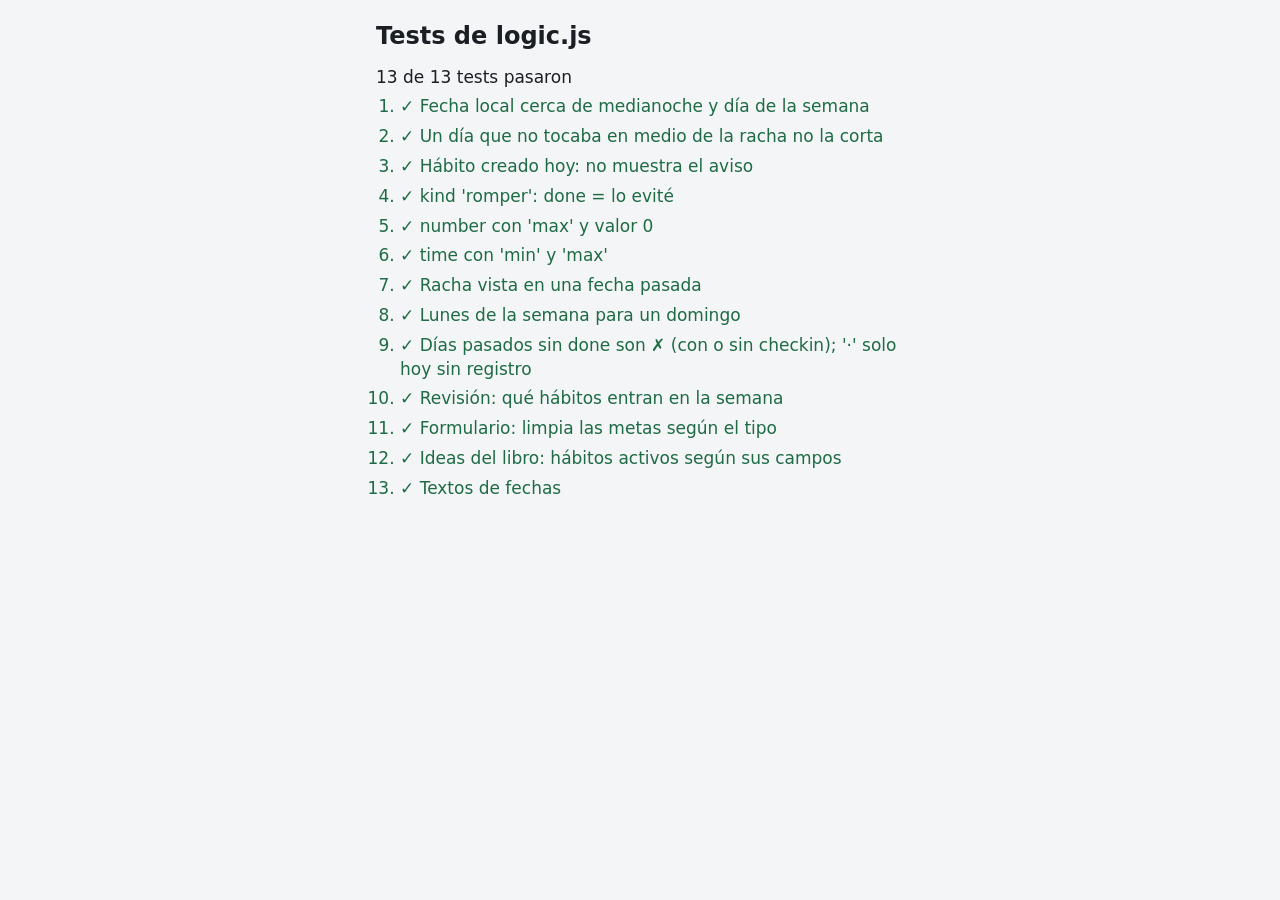
<file: tests.html>
<!DOCTYPE html>
<html lang="es">
<head>
<meta charset="utf-8">
<meta name="viewport" content="width=device-width, initial-scale=1, viewport-fit=cover">
<title>Tests · Hábitos</title>
<link rel="icon" href="data:,">
<link rel="stylesheet" href="styles.css">
</head>
<body>
<main>
  <h1>Tests de logic.js</h1>
  <p id="resumen">Ejecutando…</p>
  <ol id="lista" class="tests"></ol>
</main>
<script type="module">
import * as L from "./logic.js";

const HOY = "2026-11-15"; // domingo; fijo para que los tests no dependan del día real
const tests = [];
const test = (nombre, fn) => tests.push({ nombre, fn });
const eq = (a, b, msg = "") => {
  if (JSON.stringify(a) !== JSON.stringify(b)) {
    throw new Error(`${msg} esperado ${JSON.stringify(b)}, obtenido ${JSON.stringify(a)}`);
  }
};
const ok = (v, msg = "") => { if (!v) throw new Error(`${msg} esperado verdadero`); };
// timestamptz de una hora LOCAL (como lo devolvería Supabase)
const ts = (y, m, d, hh = 12, mm = 0) => new Date(y, m - 1, d, hh, mm).toISOString();
const mk = (o = {}) => ({
  id: "h1", name: "Test", kind: "construir", measure: "check",
  target_num: null, target_time: null, target_dir: null,
  days: [0, 1, 2, 3, 4, 5, 6], active: true, created_at: ts(2026, 11, 1), ...o,
});
// { 'YYYY-MM-DD': done } → Map fecha → checkin
const regs = (o) => new Map(Object.entries(o).map(([d, done]) => [d, { date: d, done }]));

test("Fecha local cerca de medianoche y día de la semana", () => {
  eq(L.fmtDate(new Date(2026, 10, 15, 23, 59, 59)), "2026-11-15", "23:59:59 →");
  eq(L.fmtDate(new Date(2026, 10, 16, 0, 0, 1)), "2026-11-16", "00:00:01 →");
  eq(L.parseDate("2026-11-15").getDate(), 15, "parseDate no corre el día:");
  eq(L.weekday("2026-11-15"), 0, "15/11/2026 es domingo:");
  eq(L.weekday("2026-11-16"), 1, "16/11/2026 es lunes:");
  eq(L.createdDate({ created_at: ts(2026, 11, 14, 23, 30) }), "2026-11-14", "creado 23:30 local →");
  eq(L.createdDate({ created_at: ts(2026, 11, 15, 0, 10) }), "2026-11-15", "creado 00:10 local →");
  eq(L.createdDate({ created_at: "2026-11-14T12:00:00.123456+00:00" }),
     L.createdDate({ created_at: "2026-11-14T12:00:00.123+00:00" }), "microsegundos (formato de Supabase) →");
  ok(L.createdDate({ created_at: "2026-11-14T12:00:00.123456+00:00" }) !== "0000-01-01", "microsegundos se entienden:");
  eq(L.addDays("2026-11-30", 1), "2026-12-01", "fin de mes:");
  eq(L.addDays("2026-03-01", -1), "2026-02-28", "febrero:");
  eq(L.addDays("2026-12-31", 1), "2027-01-01", "fin de año:");
});

test("Un día que no tocaba en medio de la racha no la corta", () => {
  const x = mk({ days: [1, 3, 5] }); // lun, mié, vie
  const m = regs({ "2026-11-09": true, "2026-11-11": true, "2026-11-13": true });
  eq(L.streak(x, "2026-11-13", m, HOY).count, 3, "vie 13:");
  ok(!L.shouldWarn(x, "2026-11-16", m, "2026-11-16"), "el lunes 16 no avisa (el viernes cumplió):");
  eq(L.prevScheduled(x, "2026-11-16"), "2026-11-13", "anterior programado al lunes 16:");
});

test("Hábito creado hoy: no muestra el aviso", () => {
  const x = mk({ created_at: ts(2026, 11, 15, 8) });
  ok(!L.shouldWarn(x, HOY, new Map(), HOY), "creado hoy:");
  eq(L.streak(x, HOY, new Map(), HOY).count, 0, "racha:");
  eq(L.dayStatus(x, "2026-11-14", undefined, HOY), "blank", "ayer (antes de crearse):");
  const ayer = mk({ created_at: ts(2026, 11, 14, 8) });
  ok(L.shouldWarn(ayer, HOY, new Map(), HOY), "control: creado ayer y sin registro ayer, avisa:");
});

test("kind 'romper': done = lo evité", () => {
  const x = mk({ kind: "romper" });
  const m = regs({ "2026-11-13": true, "2026-11-14": true });
  eq(L.streak(x, HOY, m, HOY).count, 2, "hoy sin registro no corta:");
  ok(!L.shouldWarn(x, HOY, m, HOY), "ayer lo evitó:");
  ok(L.shouldWarn(x, HOY, regs({ "2026-11-13": true, "2026-11-14": false }), HOY), "ayer no lo evitó:");
  const n = mk({ kind: "romper", measure: "number", target_num: 2, target_dir: "max" });
  ok(L.computeDone(n, 2), "2 cigarrillos con máximo 2:");
  ok(!L.computeDone(n, 3), "3 cigarrillos con máximo 2:");
});

test("number con 'max' y valor 0", () => {
  const x = mk({ measure: "number", target_num: 3, target_dir: "max" });
  ok(L.computeDone(x, 0), "0 ≤ 3:");
  ok(L.computeDone(x, 3), "3 ≤ 3:");
  ok(!L.computeDone(x, 4), "4 ≤ 3:");
  ok(!L.computeDone(x, null), "sin registrar no es cumplido:");
  ok(!L.computeDone(mk({ measure: "number", target_num: 1, target_dir: "min" }), 0), "0 ≥ 1:");
  ok(L.computeDone(mk({ measure: "number" }), 0), "sin meta, 0 es un valor:");
  ok(L.computeDone(mk({ measure: "number", target_num: 3 }), 3), "meta sin dirección usa 'min':");
});

test("time con 'min' y 'max'", () => {
  const max = mk({ measure: "time", target_time: "07:00:00", target_dir: "max" });
  ok(L.computeDone(max, "06:45"), "06:45 no después de 07:00:");
  ok(L.computeDone(max, "07:00"), "07:00 no después de 07:00:");
  ok(!L.computeDone(max, "07:01"), "07:01 no después de 07:00:");
  ok(L.computeDone(max, "06:45:00"), "formato de la base HH:MM:SS:");
  const min = mk({ measure: "time", target_time: "22:00", target_dir: "min" });
  ok(L.computeDone(min, "22:30"), "22:30 no antes de 22:00:");
  ok(!L.computeDone(min, "21:59"), "21:59 no antes de 22:00:");
  ok(L.computeDone(mk({ measure: "time" }), "10:00"), "sin meta, hay valor:");
  ok(!L.computeDone(min, null), "sin registrar:");
});

test("Racha vista en una fecha pasada", () => {
  const x = mk();
  const m = regs({
    "2026-11-05": true, "2026-11-06": true, "2026-11-07": true, "2026-11-08": true,
    "2026-11-09": true, "2026-11-10": true, "2026-11-11": false,
    "2026-11-12": true, "2026-11-13": true, "2026-11-14": true,
  });
  eq(L.streak(x, "2026-11-10", m, HOY).count, 6, "al 10/11 (5 al 10):");
  eq(L.streak(x, "2026-11-11", m, HOY).count, 0, "al 11/11 (falló):");
  eq(L.streak(x, HOY, m, HOY).count, 3, "hoy sin registro (12 al 14):");
  ok(L.shouldWarn(x, "2026-11-12", m, HOY), "al 12/11 avisa (el 11 falló):");
  eq(L.streak(x, "2026-11-10", m, HOY, "2026-11-07"), { count: 4, capped: true }, "con datos desde el 7:");
});

test("Lunes de la semana para un domingo", () => {
  eq(L.mondayOf("2026-11-15"), "2026-11-09", "domingo 15/11:");
  eq(L.mondayOf("2026-11-09"), "2026-11-09", "lunes 9/11:");
  eq(L.mondayOf("2026-11-01"), "2026-10-26", "domingo 1/11 (cambio de mes):");
  eq(L.mondayOf("2027-01-03"), "2026-12-28", "domingo 3/1/2027 (cambio de año):");
});

test("Días pasados sin done son ✗ (con o sin checkin); '·' solo hoy sin registro", () => {
  const x = mk();
  eq(L.dayStatus(x, "2026-11-13", { done: false }, HOY), "fail", "pasado con checkin no cumplido:");
  eq(L.dayStatus(x, "2026-11-14", undefined, HOY), "fail", "pasado sin checkin:");
  eq(L.dayStatus(x, "2026-11-12", { done: true }, HOY), "done", "pasado cumplido:");
  eq(L.dayStatus(x, HOY, undefined, HOY), "pending", "hoy sin registro:");
  eq(L.dayStatus(x, HOY, { done: true }, HOY), "done", "hoy cumplido:");
  eq(L.dayStatus(x, HOY, { done: false }, HOY), "fail", "hoy con registro que no cumple:");
  eq(L.dayStatus(x, "2026-10-31", undefined, HOY), "blank", "antes de crearse:");
  eq(L.dayStatus(mk({ days: [1] }), "2026-11-14", undefined, HOY), "blank", "no tocaba:");
  eq(L.dayStatus(x, "2026-11-16", undefined, HOY), "blank", "futuro:");
  const r = L.weekSummary(x, "2026-11-09", regs({ "2026-11-09": true }), HOY);
  eq([r.done, r.scheduled], [1, 6], "resumen: 6 días pasados sin done cuentan como programados:");
});

test("Revisión: qué hábitos entran en la semana", () => {
  const W = "2026-11-09";
  const act = mk({ id: "a" });
  ok(L.inReview(act, L.weekSummary(act, W, new Map(), HOY)), "activo que tocaba:");
  const pau = mk({ id: "p", active: false });
  ok(!L.inReview(pau, L.weekSummary(pau, W, new Map(), HOY)), "pausado sin checkins:");
  ok(L.inReview(pau, L.weekSummary(pau, W, regs({ "2026-11-12": false }), HOY)), "pausado con un checkin:");
  const despues = mk({ id: "n", created_at: ts(2026, 11, 16) });
  ok(!L.inReview(despues, L.weekSummary(despues, W, new Map(), HOY)), "creado después de la semana:");
  ok(!L.showsInHoy(pau, HOY), "un pausado no aparece en Hoy:");
  ok(L.isScheduled(pau, HOY), "pero sí tiene grilla en Historial:");
});

test("Formulario: limpia las metas según el tipo", () => {
  let p = L.normalizeHabit({ name: " Leer ", measure: "check", target_num: "5", target_time: "07:00", target_dir: "max", days: [3, 1, 1] }).payload;
  eq([p.name, p.target_num, p.target_time, p.target_dir, p.days], ["Leer", null, null, null, [1, 3]], "check:");
  p = L.normalizeHabit({ name: "Agua", measure: "number", target_num: "2,5", target_time: "07:00", days: [0] }).payload;
  eq([p.target_num, p.target_time, p.target_dir], [2.5, null, "min"], "number:");
  p = L.normalizeHabit({ name: "Dormir", measure: "time", target_num: "8", target_time: "23:30:00", target_dir: "max", days: [0] }).payload;
  eq([p.target_num, p.target_time, p.target_dir], [null, "23:30", "max"], "time:");
  p = L.normalizeHabit({ name: "Fumar", kind: "romper", stack_after: "café", two_minute: "x", friction: " y ", days: [0] }).payload;
  eq([p.stack_after, p.two_minute, p.friction], [null, null, "y"], "romper:");
  ok(L.normalizeHabit({ name: "   ", days: [0] }).error, "sin nombre:");
  ok(L.normalizeHabit({ name: "X", days: [] }).error, "sin días:");
});

test("Ideas del libro: hábitos activos según sus campos", () => {
  const c = mk({ id: "c", environment: "libro en la almohada", reward: "té" });
  const r = mk({ id: "r", kind: "romper", environment: "celular en otra pieza", reward: "" });
  const p = mk({ id: "p", active: false, environment: "x" });
  eq(L.habitsForIdea(6, [c, r, p]).map((x) => x.id), ["c"], "idea 6:");
  eq(L.habitsForIdea(7, [c, r, p]).map((x) => x.id), ["r"], "idea 7:");
  eq(L.habitsForIdea(15, [c, r]).map((x) => x.id), ["c"], "idea 15:");
  eq(L.habitsForIdea(17, [c, r]).map((x) => x.id), [], "idea 17 (reward vacío):");
  eq(L.habitsForIdea(1, [c, r]).length, 0, "idea sin campos:");
});

test("Textos de fechas", () => {
  eq(L.longDate("2026-11-10"), "Martes 10 de noviembre");
  eq(L.weekLabel("2026-11-09"), "Semana del 9 al 15 de noviembre");
  eq(L.weekLabel("2026-10-26"), "Semana del 26 de octubre al 1 de noviembre");
  eq(L.daysLabel([1, 3, 5]), "Lu Mi Vi");
});

const lista = document.getElementById("lista");
let pasaron = 0;
for (const t of tests) {
  const li = document.createElement("li");
  try {
    t.fn();
    pasaron++;
    li.className = "pass";
    li.textContent = "✓ " + t.nombre;
  } catch (e) {
    li.className = "fail";
    li.textContent = "✗ " + t.nombre + " — " + e.message;
  }
  lista.append(li);
}
const resumen = `${pasaron} de ${tests.length} tests pasaron`;
document.getElementById("resumen").textContent = resumen;
document.title = (pasaron === tests.length ? "OK " : "FALLAN ") + resumen;
console.log("TESTS:", resumen);
</script>
</body>
</html>
</file>
<file: styles.css>
:root {
  --bg: #f4f5f7;
  --card: #ffffff;
  --text: #1b1f24;
  --muted: #5b6470;
  --line: #d6dbe2;
  --brand: #1f3a5f;
  --brand-active: #172c48;
  --ok: #1e6b45;
  --ok-bg: #e5f3ea;
  --bad: #a8261c;
  --bad-bg: #fbe9e7;
  --warn: #7a4f00;
  --warn-bg: #fff3d1;
  --pressed: #e6eaf0;
  --nav-h: 56px;
  color-scheme: light;
}

* { box-sizing: border-box; }
[hidden] { display: none !important; }

html { -webkit-text-size-adjust: 100%; }

body {
  margin: 0;
  background: var(--bg);
  color: var(--text);
  font: 17px/1.4 system-ui, -apple-system, "Segoe UI", Roboto, sans-serif;
  -webkit-tap-highlight-color: transparent;
  overflow-wrap: anywhere;
  padding-top: env(safe-area-inset-top);
  padding-left: env(safe-area-inset-left);
  padding-right: env(safe-area-inset-right);
}

main {
  max-width: 560px;
  margin: 0 auto;
  padding: 16px 16px calc(var(--nav-h) + env(safe-area-inset-bottom) + 24px);
}

h1 { font-size: 24px; margin: 4px 0 12px; }
h2 { font-size: 19px; margin: 28px 0 8px; }
h3 { font-size: 17px; margin: 0; }
p { margin: 4px 0; }
ul, ol { margin: 0; }

.small { font-size: 14px; color: var(--muted); }
.empty { color: var(--muted); padding: 12px 0; }
.error { color: var(--bad); }
.ok { color: var(--ok); }

/* ---------- Controles ---------- */

button {
  font: inherit;
  font-size: 16px;
  min-height: 44px;
  min-width: 44px;
  padding: 0 14px;
  border: 1px solid var(--line);
  border-radius: 10px;
  background: #fff;
  color: var(--text);
  touch-action: manipulation;
}
button:active { background: var(--pressed); }
button:disabled { opacity: 0.4; }
button.primary { background: var(--brand); border-color: var(--brand); color: #fff; }
button.primary:active { background: var(--brand-active); }
button.danger { color: var(--bad); border-color: #e2b3ad; }
button.wide { width: 100%; }
button[aria-pressed="true"] { background: var(--brand); border-color: var(--brand); color: #fff; }

input, select, textarea {
  font: inherit;
  font-size: 16px; /* 16px o más: si no, Safari hace zoom */
  width: 100%;
  min-height: 44px;
  padding: 10px 12px;
  border: 1px solid var(--line);
  border-radius: 10px;
  background: #fff;
  color: var(--text);
  touch-action: manipulation;
}
input[type="date"], input[type="time"] {
  -webkit-appearance: none;
  appearance: none;
  min-width: 0;
  text-align: left;
}
textarea { min-height: 72px; resize: vertical; }

label { display: block; font-size: 15px; color: var(--muted); margin: 12px 0 4px; }

.actions { display: flex; flex-wrap: wrap; gap: 6px; margin-top: 8px; }
.seg { display: flex; gap: 6px; margin-top: 8px; }
.seg button { flex: 1; min-width: 0; padding: 0 6px; }
.title-row { display: flex; align-items: center; justify-content: space-between; gap: 12px; }
.title-row h1 { margin: 4px 0; }

.unsaved {
  display: flex;
  flex-wrap: wrap;
  align-items: center;
  gap: 8px;
  margin-top: 8px;
  color: var(--bad);
  font-size: 15px;
  font-weight: 600;
}

/* ---------- Login y mensajes ---------- */

.center, .login { padding-top: 24px; }
.login form { margin-top: 12px; }
.login button { margin-top: 12px; }

/* ---------- Hoy ---------- */

.datebar { display: flex; align-items: center; gap: 8px; }
.datebar input { flex: 1; }
.votos { margin: 12px 0 4px; font-weight: 600; }

.card {
  background: var(--card);
  border: 1px solid var(--line);
  border-radius: 14px;
  padding: 12px;
  margin: 10px 0;
}
.card.done { border-color: var(--ok); background: var(--ok-bg); }
.card-top { display: flex; align-items: flex-start; justify-content: space-between; gap: 12px; }
.card-title { flex: 1; min-width: 0; }
.card .two { font-size: 15px; margin-top: 2px; }
.streak { flex: none; font-size: 14px; font-weight: 700; color: var(--brand); text-align: right; padding-top: 2px; }
.warn {
  margin-top: 8px;
  padding: 6px 10px;
  border-radius: 8px;
  background: var(--warn-bg);
  color: var(--warn);
  font-size: 15px;
}
.controls { display: flex; flex-wrap: wrap; align-items: center; gap: 8px; margin-top: 10px; }
.controls input[type="time"] { flex: 1; width: auto; }
.controls .check { flex: 1; }
.controls .check.on { background: var(--ok); border-color: var(--ok); color: #fff; }
.value { flex: 1; min-width: 96px; text-align: center; font-weight: 700; }

/* ---------- Listas (Hábitos, Revisión, Hoja de puntuación) ---------- */

.list { list-style: none; padding: 0; }
.row {
  background: var(--card);
  border: 1px solid var(--line);
  border-radius: 12px;
  padding: 10px 12px;
  margin: 8px 0;
}
.row-main { display: flex; flex-wrap: wrap; align-items: baseline; gap: 4px 8px; }
.row-main .score { margin-left: auto; font-weight: 700; }
.tag { font-size: 13px; padding: 2px 8px; border-radius: 999px; background: #e6ecf4; color: var(--brand); }
.tag.romper { background: #f6e6e4; color: #842a22; }
.confirm {
  margin-top: 10px;
  padding: 10px;
  border-radius: 10px;
  background: var(--bad-bg);
}
.tip { margin-top: 8px; color: var(--warn); font-weight: 600; }
.add-row { display: flex; gap: 8px; margin-top: 8px; }
.add-row input { flex: 1; }

/* ---------- Formulario ---------- */

details {
  background: var(--card);
  border: 1px solid var(--line);
  border-radius: 12px;
  margin: 10px 0;
  padding: 0 12px;
}
details[open] { padding-bottom: 12px; }
summary { padding: 12px 0; font-weight: 600; }
.box {
  background: var(--card);
  border: 1px solid var(--line);
  border-radius: 12px;
  padding: 4px 12px 12px;
  margin: 10px 0;
}
.days { display: grid; grid-template-columns: repeat(7, minmax(0, 1fr)); gap: 4px; }
.days button { min-width: 0; padding: 0; }
.meta-row { display: flex; gap: 8px; }
.meta-row select { flex: 1.2; min-width: 0; }
.meta-row input { flex: 1; min-width: 0; }
.form-actions { display: flex; gap: 8px; margin-top: 16px; }
.form-actions button { flex: 1; }

/* ---------- Historial ---------- */

.grid { display: grid; grid-template-columns: repeat(7, minmax(0, 1fr)); gap: 4px; margin-top: 12px; }
.grid .hd { text-align: center; font-size: 13px; color: var(--muted); padding-bottom: 2px; }
.cell {
  min-width: 0;
  min-height: 44px;
  padding: 2px 0;
  display: flex;
  flex-direction: column;
  align-items: center;
  justify-content: center;
  border-radius: 8px;
  line-height: 1.1;
}
.cell .n { font-size: 11px; color: var(--muted); }
.cell .s { font-size: 18px; font-weight: 700; min-height: 20px; }
.cell.done { background: var(--ok-bg); border-color: #a9d3b9; color: var(--ok); }
.cell.fail { background: var(--bad-bg); border-color: #ecbab4; color: var(--bad); }
.cell.blank { background: transparent; border-color: transparent; }
.cell.future { display: block; }
.legend { margin-top: 12px; font-size: 14px; color: var(--muted); }

/* ---------- Revisión ---------- */

.weekbar { display: flex; align-items: center; gap: 8px; }
.weekbar strong { flex: 1; text-align: center; font-size: 16px; }

/* ---------- Más ---------- */

.ideas { padding-left: 24px; }
.ideas li { margin: 10px 0; }
.export textarea { min-height: 200px; font-family: ui-monospace, Menlo, monospace; font-size: 16px; }

/* ---------- Barra de navegación ---------- */

nav.tabs {
  position: fixed;
  left: 0;
  right: 0;
  bottom: 0;
  z-index: 10;
  display: flex;
  background: #fff;
  border-top: 1px solid var(--line);
  padding-bottom: env(safe-area-inset-bottom);
  padding-left: env(safe-area-inset-left);
  padding-right: env(safe-area-inset-right);
}
nav.tabs button {
  flex: 1;
  min-width: 0;
  height: var(--nav-h);
  padding: 0 2px;
  border: 0;
  border-radius: 0;
  background: none;
  color: var(--muted);
  font-size: 13px;
}
nav.tabs button[aria-current="page"] {
  color: var(--brand);
  font-weight: 700;
  box-shadow: inset 0 3px 0 var(--brand);
}

/* ---------- tests.html ---------- */

.tests { padding-left: 24px; }
.tests li { margin: 6px 0; }
.tests .pass { color: var(--ok); }
.tests .fail { color: var(--bad); font-weight: 600; }
</file>
